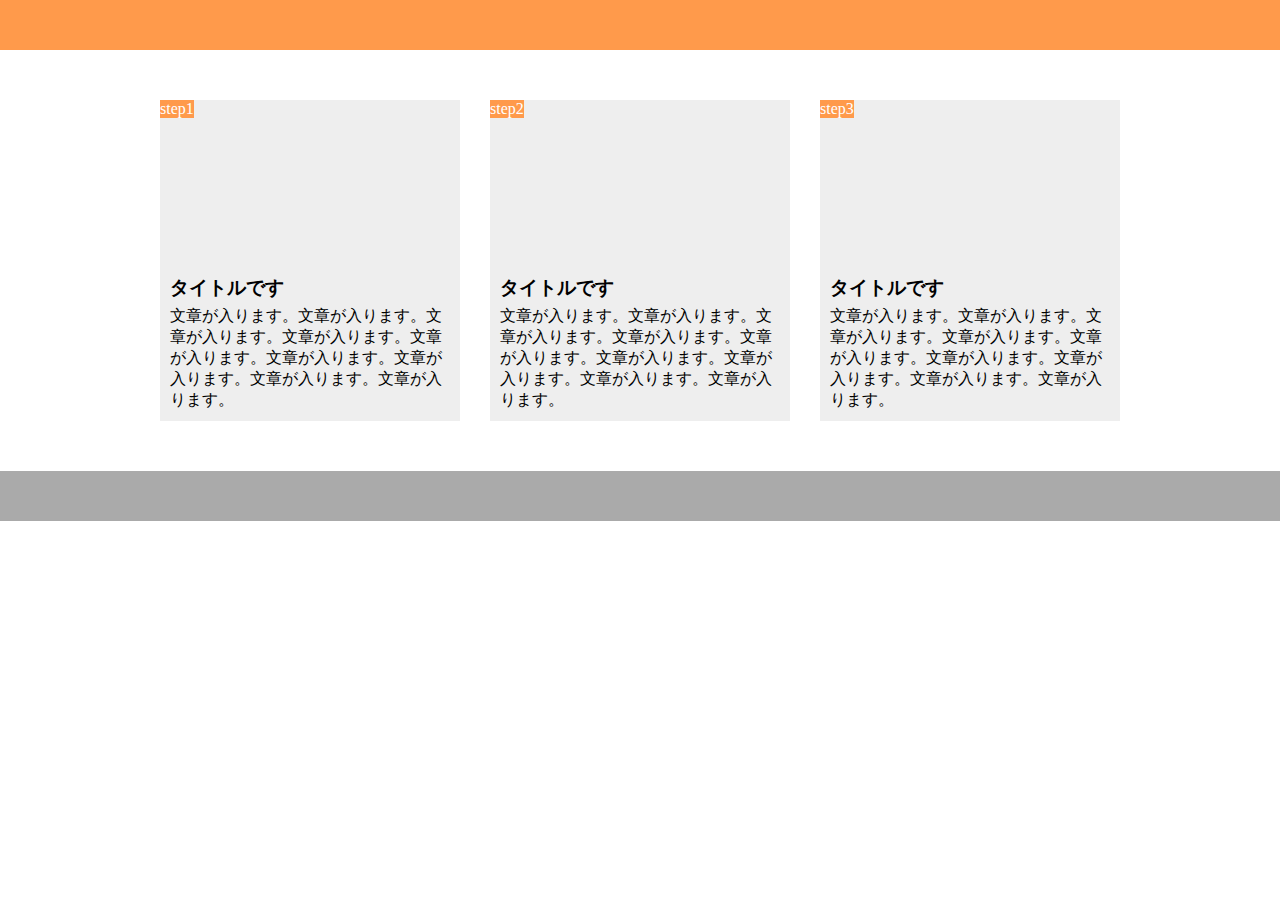
<file: index.html>
<!DOCTYPE html>
<html lang="ja">
 <head>
  <meta charset="UTF-8"/>
   <meta name="viewport" content="width=device-width,initial-scale=1.0">
  <link rel="stylesheet" href="style.css"/>
  
  <title>提出課題</title>
 </head>
 
 <body>
     
  <header></header>
  
  <main>
   <section class="main-box">
     <p class="step">step1</p>
     <div class="img1"></div>
     <h3 class="title">タイトルです</h3>
     <p class="text">文章が入ります。文章が入ります。文章が入ります。文章が入ります。文章が入ります。文章が入ります。文章が入ります。文章が入ります。文章が入ります。</p>
   </section>
   
   
   <section class="main-box">
     <p class="step">step2</p>
     <div class="img2"></div>
     <h3 class="title">タイトルです</h3>
     <p class="text">文章が入ります。文章が入ります。文章が入ります。文章が入ります。文章が入ります。文章が入ります。文章が入ります。文章が入ります。文章が入ります。</p>
   </section>
   
   
   <section class="main-box">
     <p class="step">step3</p>
     <div class="img3"></div>
     <h3 class="title">タイトルです</h3>
     <p class="text">文章が入ります。文章が入ります。文章が入ります。文章が入ります。文章が入ります。文章が入ります。文章が入ります。文章が入ります。文章が入ります。</p>
   </section>
  </main>
  
  <footer></footer>
</body>

</html>
</file>
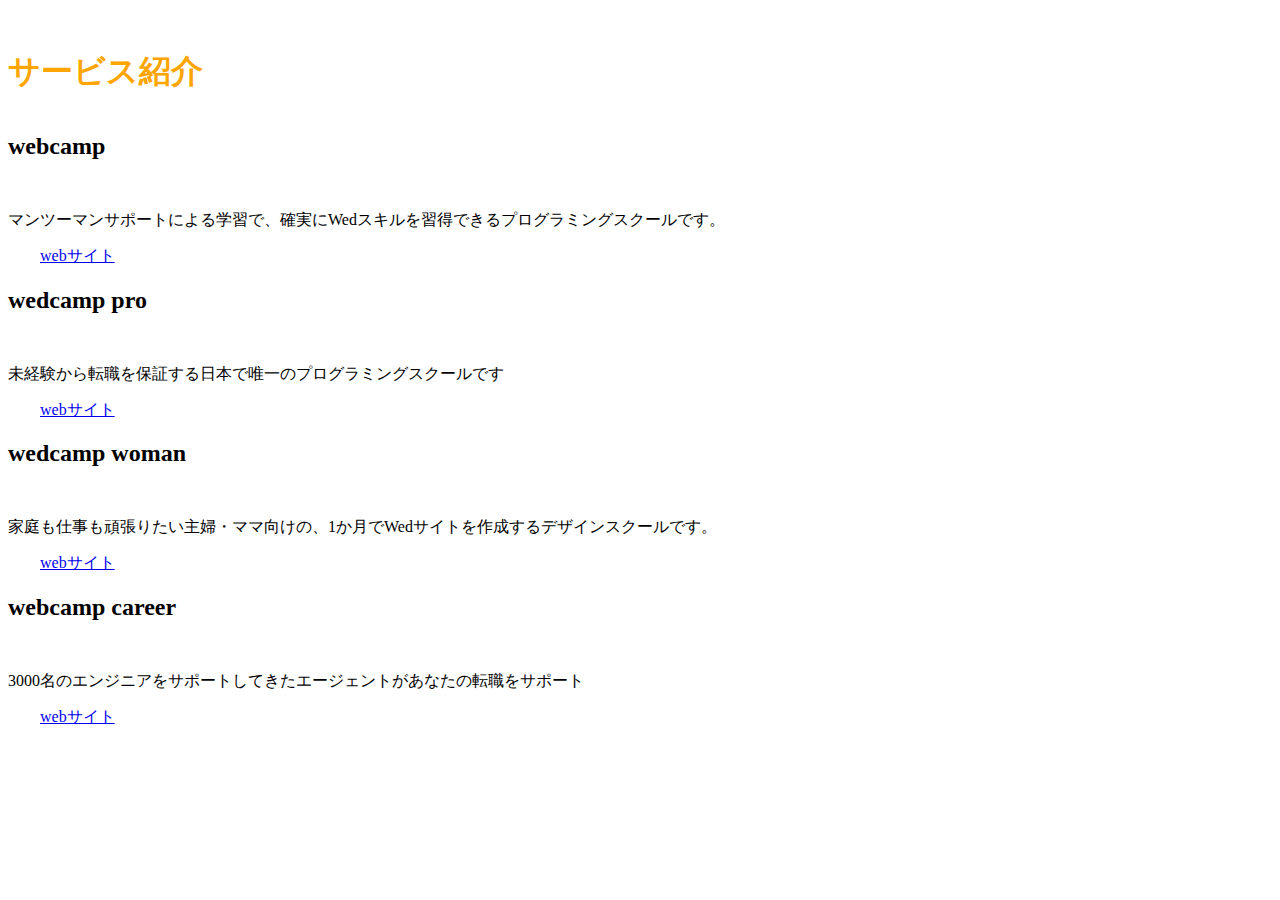
<file: exercise2.html>
<!DOCTYPE HTML>
<html lang="ja">
  <head>
    <meta charset="UTF-8" />
    <title>初めてのHTML</title>
    <link rel="stylesheet" href="exercise2.css" />
  </head>

  <body>
  　<h1>サービス紹介</h1>
　　<h2>webcamp</h2>
　　<p>マンツーマンサポートによる学習で、確実にWedスキルを習得できるプログラミングスクールです。</p>
　　<a href="http~~">webサイト</a>
　　<h2>wedcamp pro</h2>
　　<p>未経験から転職を保証する日本で唯一のプログラミングスクールです</p>
　　<a href="http^-^">webサイト</a>
　　<h2>wedcamp woman</h2>
　　<p>家庭も仕事も頑張りたい主婦・ママ向けの、1か月でWedサイトを作成するデザインスクールです。</p>
　　<a href="http--">webサイト</a>
　　<h2>webcamp career</h2>
　　<p>3000名のエンジニアをサポートしてきたエージェントがあなたの転職をサポート</p>
　　<a href="http**">webサイト</a>
  </body>
</html>
</file>
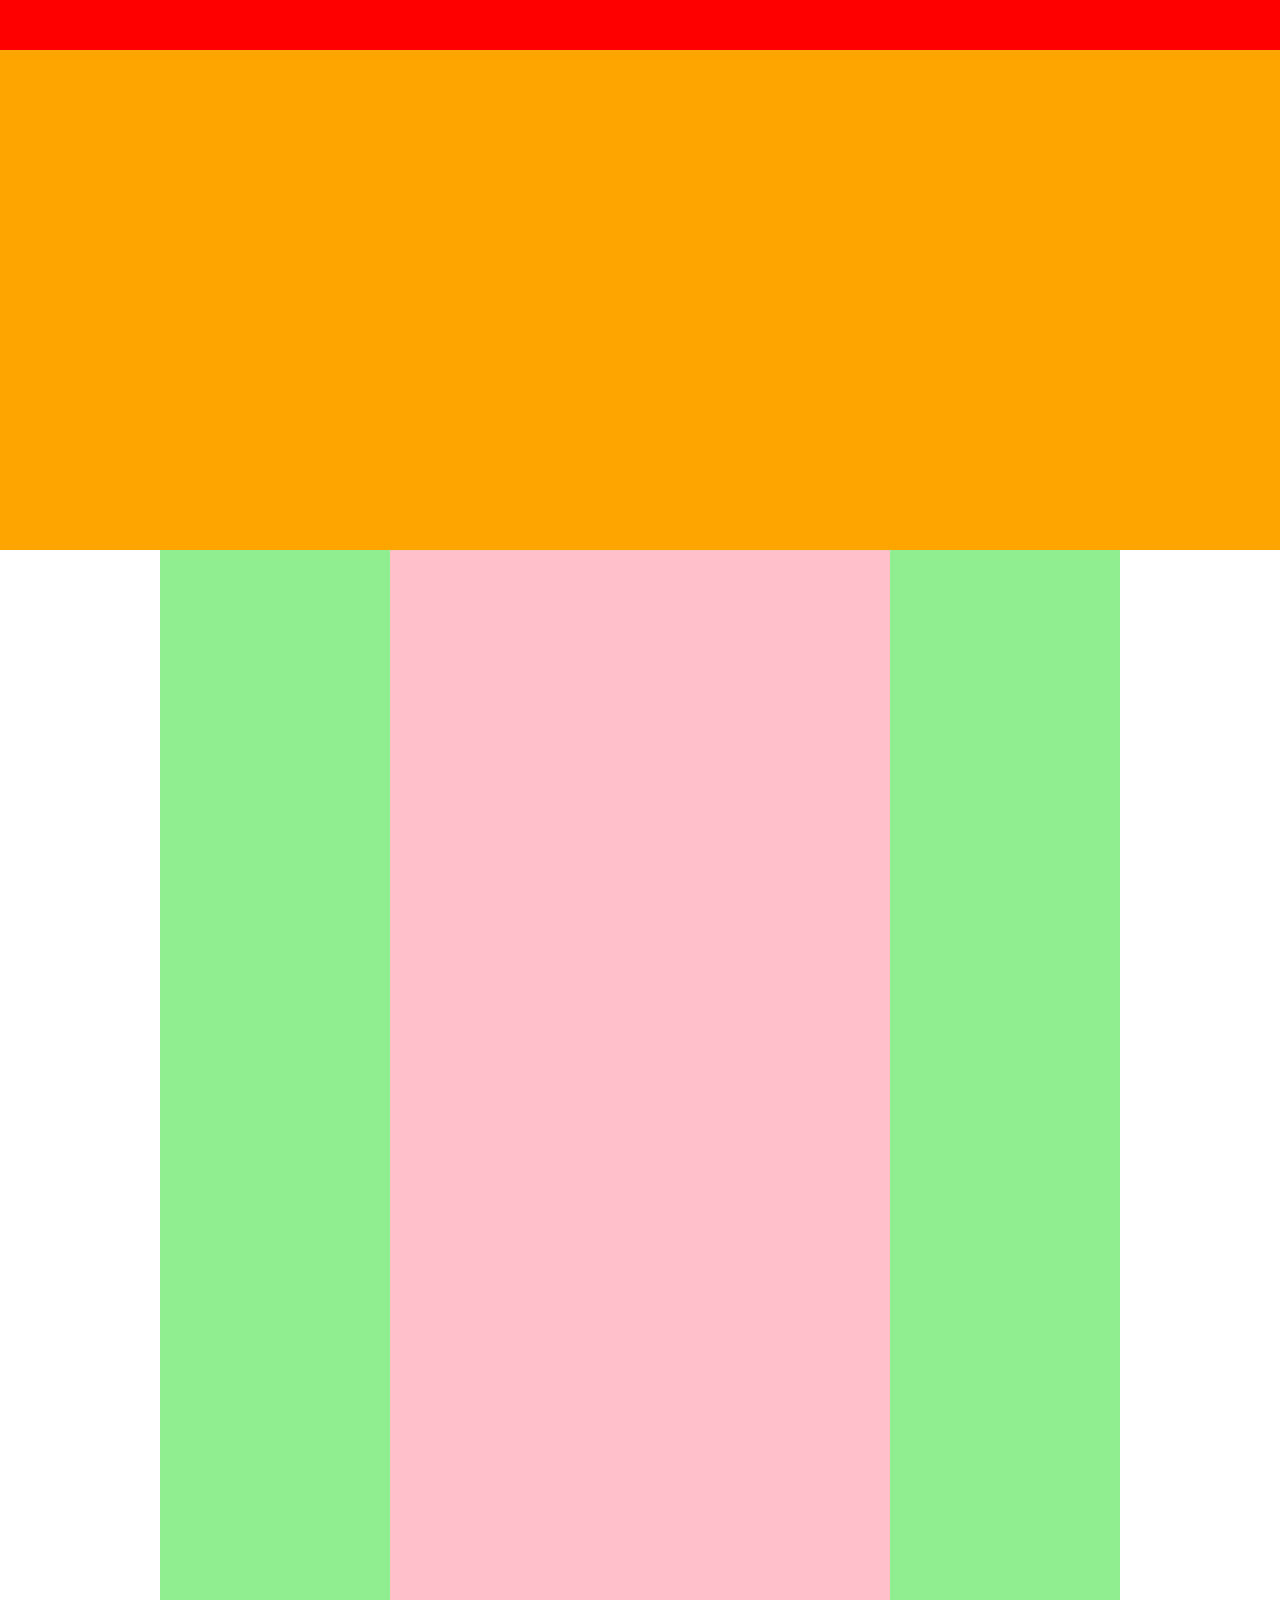
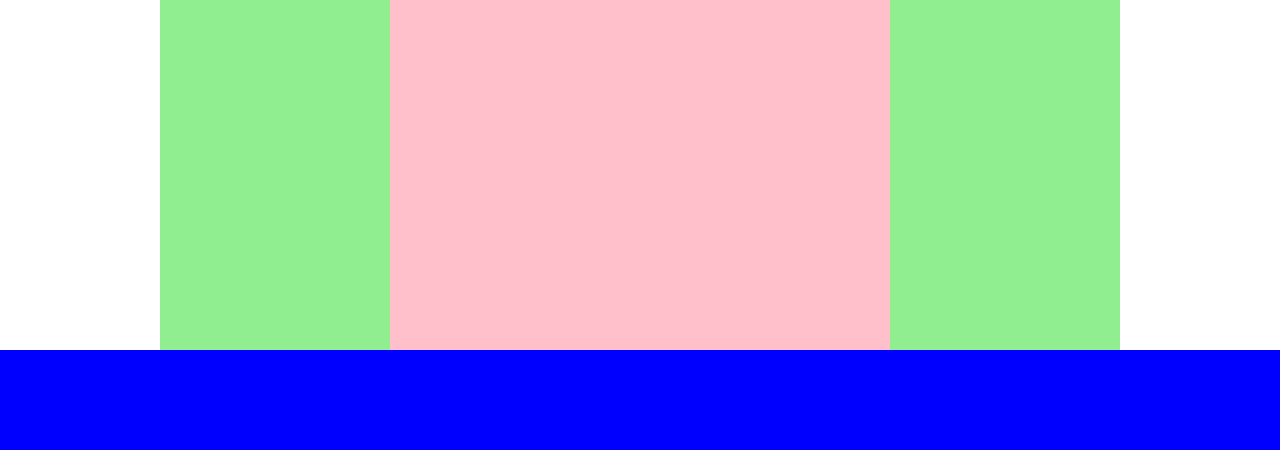
<file: exercise4.html>
<!DOCTYPE html>
<html lang="ja">
  <head>
    <meta charset="UTF-8"/>
    <link rel="stylesheet" href="exercise4.css"/>
    <title>演習問題</title>
  </head>

  <body>
    <div class="header"></div>

    <div class="main-visual"></div>

    <div class="main">
      <div class="base">

        <div class="center">

        </div>
      </div>
      <div class="parent">
       <div class="chiled">
         </div>
      </div>
    </div>

    <div class="footer"></div>

  </body>
</html>
</file>
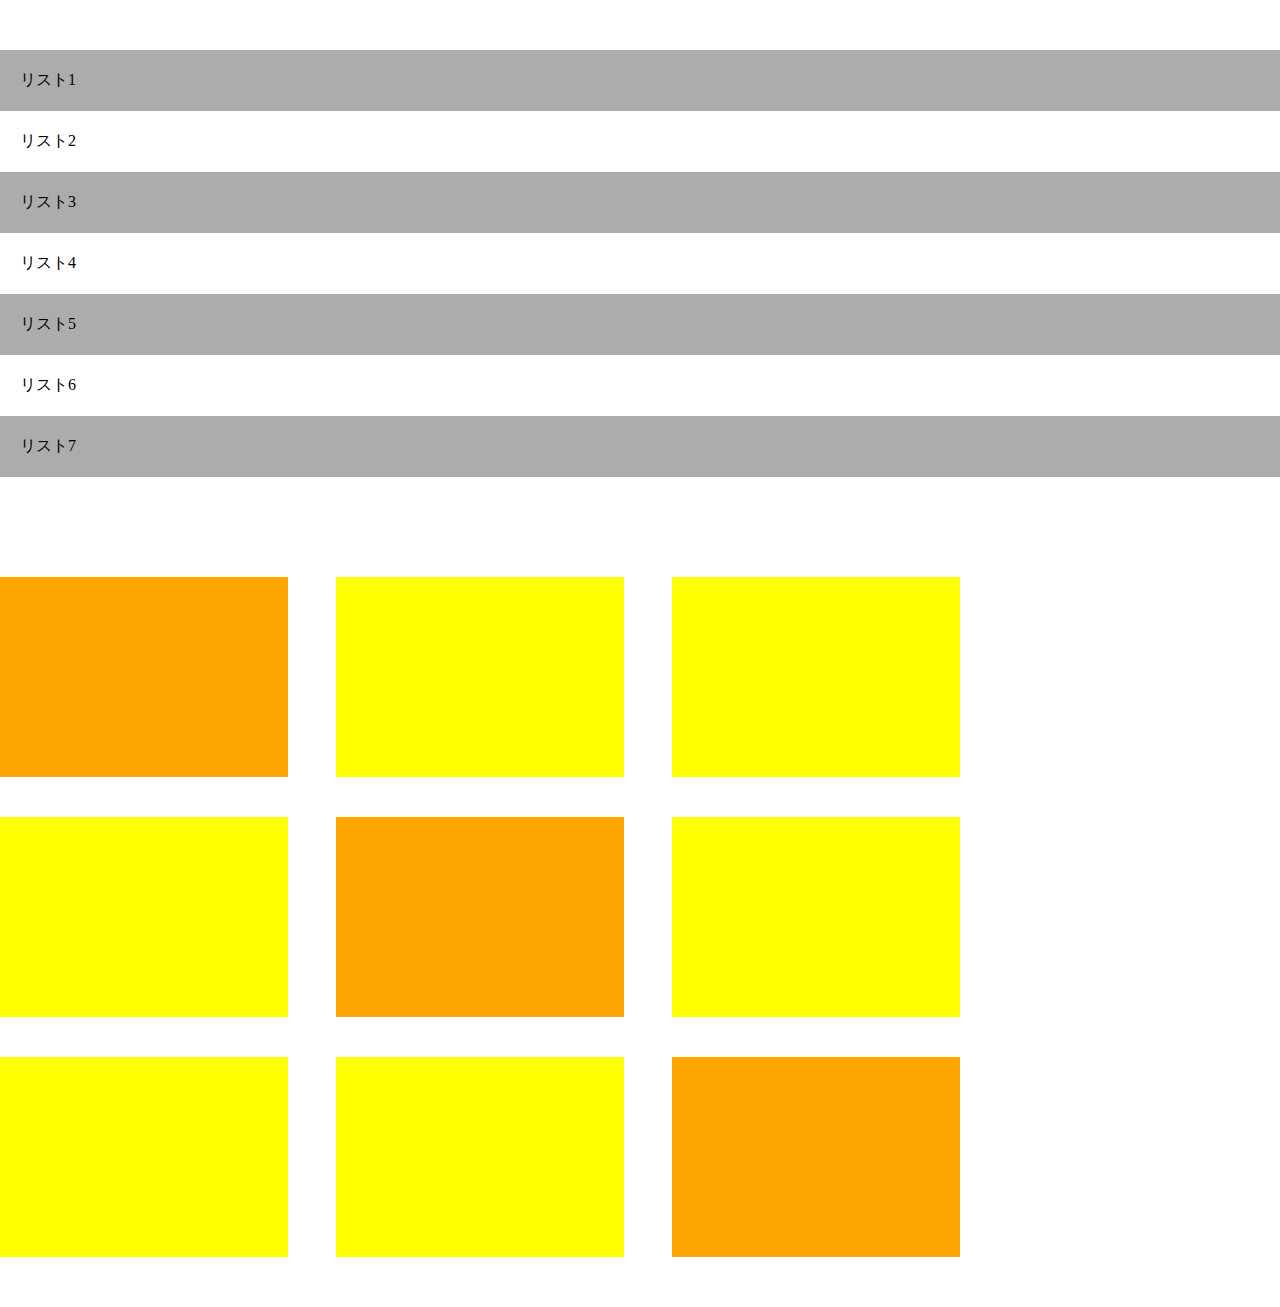
<file: exercise8.html>
<!DOCTYPE html>
<html lang="ja">
  <head>
      
    <meta charset="UTF-8"/>
    <link rel="stylesheet"href="exercise8.css"/>
    
  </head>
  
  <body>
      
    <div class="heading">
      <p class="list">リスト1</p>
      <p class="list">リスト2</p>
      <p class="list">リスト3</p>
      <p class="list">リスト4</p>
      <p class="list">リスト5</p>
      <p class="list">リスト6</p>
      <p class="list">リスト7</p>
    </div>
    
    <main class="main-contents">
        
      <div class="box"></div>
      <div class="box"></div>
      <div class="box"></div>
      <div class="box"></div>
      <div class="box"></div>
      <div class="box"></div>
      <div class="box"></div>
      <div class="box"></div>
      <div class="box"></div>
      
    </main>
  </body>
</html>
</file>
<file: style.css>
*{
    margin: 0;
    padding: 0;
    box-sizing: border-box;
}
header{
    height: 50px;
    background-color: #ff9a4b;
}
main{
    width: 960px;
    margin: 50px auto;
    display: flex;
}
.main-box{
    width: 300px;
    background-color: #eee;
    margin-right: 30px;
    padding: 10px;
    position: relative;
}
.main-box:last-child{
    margin-right: 0;
}
.step{
    background-color: #ff9a4b;
    color: #fff;
    position: absolute;
    top: 0;
    left:0;
}
.img1{
    height: 150px;
    background-image: url(https://github.com/sakaue-yoshiki/html-css/blob/main/flow01.png?raw=true);
    background-position: bottom;
    background-size: cover;
}
.img2{
    height: 150px;
    background-image: url(https://github.com/sakaue-yoshiki/html-css/blob/main/flow02.png?raw=true);
    background-position: bottom;
    background-size: cover;
}
.img3{
    height: 150px;
    background-image: url(https://github.com/sakaue-yoshiki/html-css/blob/main/flow03.png?raw=true);
    background-position: bottom;
    background-size: cover;
}
.title{
    padding: 15px 0 5px;
}

footer{
    height: 50px;
    background-color: #aaa;
}
@media screen and (max-width: 768px){
    main{
        width: 100%;
        display: block;
        margin: 50px auto;
    }
    .main-box:nth-child(3){
        margin: 0 auto;
    }
    .main-box{
        width: 90%;
        margin: 0 auto 20px;
    }
    
}
</file>
<file: exercise2.css>
h1 {
    height: 20px;
  color: orange;
}
h2 {
    height: 20px;
}
p {
  height: 20px;
}
a {
    height: 20px;
}
</file>
<file: exercise4.css>
*{
  margin: 0;
  padding: 0;
  box-sizing: border-box;
}
.header{
  width: 100%;
  height: 50px;
  background-color: red;
}
.main-visual{
  width: 100%;
  height: 500px;
  background-color: orange;
}
.main{
  width: 960px;
  height: 1400px;
  justify-content: center;
  margin: 0 auto;
}
  .base{
    width: 960px;
    height: 1400px;
    background-color:lightgreen;

  }
   .center{
     width: 500px;
     height: 1400px;
     background-color: pink;
     justify-content: center;
     margin: 0 auto;
   }
.footer{
  width: 100%;
  height: 100px;
  background-color: blue;
}
</file>
<file: exercise8.css>
*{
    margin: 0;
    padding: 0;
    box-sizing: border-box;
}
.heading{
    padding: 50px 0;

}
.list{
    padding: 20px;
}
.list:nth-child(odd){
    background-color: #acacac;
}
.main-contents{
    padding: 50px 0;
    width: 960px;
    display: flex;
    flex-wrap: wrap;
}
.box{
    width: 30%;
    height: 200px;
    background-color: yellow;
    margin-bottom: 40px
    
}
.box:nth-child(4n+1){
    background-color: orange;
}
.box:nth-child(3n+2){
    margin: 0 5%;
}
.box:nth-child(2n+7){
    margin-bottom: 0;
}
</file>
